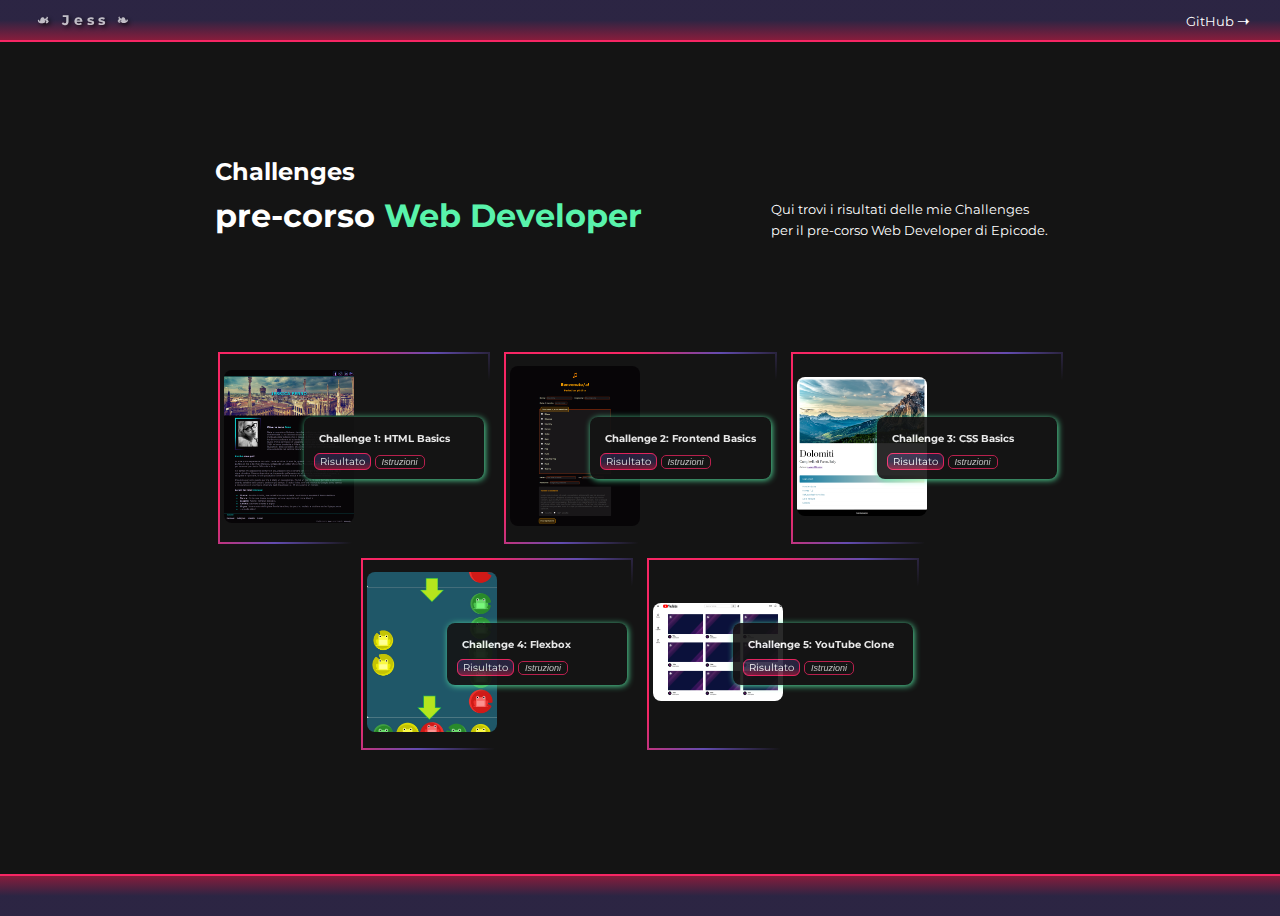
<file: index.html>
<!DOCTYPE html>
<html lang="en">
<head>
    <meta charset="UTF-8">
    <meta name="viewport" content="width=device-width, initial-scale=1.0">
    <title>Challenges pre-corso Web Developer</title>
    <link rel="stylesheet" href="./style.css">

</head>
<body>

<div id="topbar">
    <div id="logo">
        <p>☙ Jess ❧</p>
    </div>
    <div id="nav">
        <a href="https://github.com/JessFe/PreCorso-WebDev-Epicode" target="_blank">GitHub 🠒</a>
    </div>
</div>

<div id="header">
    <div id="head-left">
        <h2>Challenges</h2>
        <h1>pre-corso <span class="highlight">Web Developer</span></h1>
    </div>
    <div id="head-right">
        <p>Qui trovi i risultati delle mie Challenges</p>
        <p>per il pre-corso Web Developer di Epicode.</p>
    </div>
</div>


    <!-- Challenges  -->

<div id="challenges">

    <div id="c-01" class="chal"">
        <div class="img">
            <img class="preview" src="./01_HTML_Basics/01_Preview_Screenshot.png" alt="">
        </div>
        <div class="title">
            <p>Challenge 1: HTML Basics</p>
            <a href="./01_HTML_Basics/index.html" target="_blank">Risultato</a>
            <button class="myBtn">Istruzioni</button>
        </div>
    </div>

    <div id="c-02" class="chal"">
        <div class="img">
            <img class="preview" src="./02_Frontend_Basics/02_Preview_Screenshot.png" alt="">
        </div>
        <div class="title">
            <p>Challenge 2: Frontend Basics</p>
            <a href="./02_Frontend_Basics/index.html" target="_blank">Risultato</a>
            <button class="myBtn">Istruzioni</button>
        </div>
        
    </div>

    <div id="c-03" class="chal"">
        <div class="img">
            <img class="preview" src="./03_CSS_Basics/03_Preview_Screenshot.png" alt="">
        </div>
        <div class="title">
            <p>Challenge 3: CSS Basics</p>
            <a href="./03_CSS_Basics/index.html" target="_blank">Risultato</a>
            <button class="myBtn">Istruzioni</button>
        </div>
        
    </div>

    <div id="c-04" class="chal"">
        <div class="img">
            <img class="preview" src="./04_Flexbox/04_Froggy_Screenshot.jpg" alt="">
        </div>
        <div class="title">
            <p>Challenge 4: Flexbox</p>
            <a href="./04_Flexbox/FlexboxFroggy_Level24.md" target="_blank">Risultato</a>
            <button class="myBtn">Istruzioni</button>
        </div>
        
    </div>

    <div id="c-05" class="chal"">
        <div class="img">
            <img class="preview" src="./05_YouTube_Clone/05_Preview_Screenshot.png" alt="">
        </div>
        <div class="title">
            <p>Challenge 5: YouTube Clone</p>
            <a href="./05_YouTube_Clone/index.html" target="_blank">Risultato</a>
            <button class="myBtn">Istruzioni</button>
        </div>
        
    </div>

</div>


    <!-- Modal -->
    <div id="c-01-istruzioni" class="modal">
    
        <!-- Modal content -->
        <div class="modal-content">
          <div class="modal-header">
            <span class="close">×</span>
            <h3>Challenge 1: HTML Basics</h3>
          </div>
          <div class="modal-body">
            <p>Crea la tua prima pagina HTML</p>
            <ul>
              <li>Utilizza tutti i tag che hai imparato per creare la tua “pagina di presentazione”</li>
              <li>La pagina deve contenere una tua immagine, una lista di hobbies e interessi</li>
              <li>In fondo alla pagina inserisci anche i tuoi contatti (email, numero di telefono, socials ecc.)</li>
              <li>[EXTRA] Crea una tabella con le tue esperienze scolastiche/accademiche e lavorative!</li>
              <li>[EXTRA] Pubblica il tuo progetto su GitHub e condividilo su Discord!</li>
  
            </ul>
          </div>
          <div class="modal-footer">
            <a href="./01_HTML_Basics/index.html" target="_blank">Risultato</a>
          </div>
        </div>
      
      </div>
         
      <!-- Modal -->
      <div id="c-02-istruzioni" class="modal">
      
        <!-- Modal content -->
        <div class="modal-content">
          <div class="modal-header">
            <span class="close">×</span>
            <h3>Challenge 2: Frontend Basics</h3>
          </div>
          <div class="modal-body">
            <p>Crea una pagina di registrazione per un app di music streaming!</p>
            <p>Crea una web page con un form al suo interno per raccogliere dati da parte dell'utente.
                Il form deve contenere degli input fields per ottenere le seguenti informazioni:</p>
            <ul>
                <li>nome (con un type="text")</li>
                <li>cognome (con un type="text")</li>
                <li>indirizzo email (con un type="email")</li>
                <li>password (con un type="password")</li>
                <li>data di nascita (con un type="date")</li>
                <li>numero di telefono (con un type="number")</li>
                <li>qualche checkbox per selezionare i propri gusti musicali (ciascuna con un type="checkbox")</li>
                <li>accettazione dei termini e condizioni (con un type="radio")</li>
                <li>bottone type="submit" con la scritta “Invia registrazione” che una volta cliccato faccia apparire un popup con la scritta “Registrazione inviata!”</li>
            </ul>
          </div>
          <div class="modal-footer">
            <a href="./02_Frontend_Basics/index.html" target="_blank">Risultato</a>
          </div>
        </div>
      
      </div>
  
          <!-- Modal -->
          <div id="c-03-istruzioni" class="modal">
      
              <!-- Modal content -->
              <div class="modal-content">
                <div class="modal-header">
                  <span class="close">×</span>
                  <h3>Challenge 3: CSS Basics</h3>
                </div>
                <div class="modal-body">
                  <p>Applica dello stile sulla sezione principale di un sito web!
                    Avrai bisogno di:</p>
                  <ul>
                    <li>L'URL di una bella immagine di un paesaggio</li>
                    <li>Il font Prata da fonts.google.com</li>
                    <li>Il font Montserrat in pesi 400 e 600 italic da fonts.google.com</li>
                  </ul>
                  <p>A questo punto:</p>
                  <ul>
                    <li>Crea un documento vuoto, chiamalo index.html e fai in modo di partire da un boilerplate</li>
                    <li>Resetta i margini sul tag body</li>
                    <li>Importa i font nel tag head</li>
                    <li>Crea un div contenitore per la sezione principale e dagli una classe di “main-section” per applicare un padding su tutti i lati di 20px</li>
                    <li>Crea un ulteriore div all'interno e dagli una classe “image-container”</li>
                    <li>Applica dello stile su “image-container” in modo da renderlo alto 500px e applica la tua immagine di sfondo come suo background</li>
                    <li>Aggiungi un h1 al di sotto dell'immagine con il nome del luogo</li>
                    <li>Applica a questo h1 il font Prata, con un font-size di 64px e un peso di 400</li>
                    <li>Aggiungi un h3 al di sotto dell'h1 con la zona o la regione del paesaggio, applica lo stesso font, 24px di dimensione, peso 400 e margine superiore pari a 0</li>
                    <li>Fornisci ad h1 e h3 un margin-bottom pari a 0</li>
                    <li>Applica Montserrat come font del body</li>
                    <li>Sotto aggiungi un paragrafo con il nome dell'autore dell'immagine (es. Autore: Nome Cognome)</li>
                    <li>Circonda il nome e il cognome con un link che porti alla sua pagina profilo</li>
                    <li>Applica al link un peso di 600 e uno stile corsivo</li>
                    <li>Aggiungi sotto un tag h6 con scritto: “Luoghi correlati”</li>
                    <li>Applica all'h6 un padding di 22px, un margine inferiore di 0px, un margine superiore di 56px, colore del testo bianco, bordi arrotondati di 6px e un gradiente orizzontale come sfondo. Scegli come step per il gradiente due colori presi dalla foto di sfondo.</li>
                    <li>Crea una lista non ordinata sotto l'h6 con 5 elementi, ognuno avente il nome di un luogo correlato</li>
                    <li>Applica alla lista non ordinata uno stile in modo da rimuovere i punti a sinistra e il padding di default</li>
                    <li>Inserisci ogni elemento della lista in un link. Usa come indirizzo qualcosa come “./nome-del-luogo.html”</li>
                    <li>Fai in modo che ogni elemento della lista abbia un padding top e bottom di 6px, 22px di padding-left, un bordo inferiore di 1px di questo colore: #dfdfdf</li>
                    <li>Rimuovi la sottolineatura dagli elementi contenuti nella lista e cambia il colore di quelli utilizzati con il primo dei due colori utilizzati per il gradiente</li>
                    <li>Ora duplica la pagina index.html tutte le volte che vuoi e fornisci a ogni copia lo stesso nome che hai utilizzato nei link (es. “./nome-del-luogo.html”)</li>
                    <li>Aggiorna le informazioni del testo, l'immagine, l'autore, il gradiente di sfondo per l'h6 e il colore dei link visitati in in ogni pagina in modo da rispecchiare il nuovo luogo</li>
                    <li>Aggiungi un footer al di fuori della sezione principale, coloralo in nero e accertati che il colore del testo sia bianco. Aggiungi 16px per il padding (se hai fatto tutto correttamente dovrebbe comparire attaccato ai bordi sinistro, inferiore e destro).</li>
                    <li>Aggiungi un link per l'homepage “./index.html” e centralo</li>
                    <li>Ora dovresti essere in grado di navigare attraverso tutte le pagine utilizzando i link e ritornare all'homepage</li>

                  </ul>
                </div>
                <div class="modal-footer">
                    <a href="./03_CSS_Basics/index.html" target="_blank">Risultato</a>
                </div>
              </div>
            
            </div>

                  <!-- Modal -->
            <div id="c-04-istruzioni" class="modal">
            
                <!-- Modal content -->
                <div class="modal-content">
                <div class="modal-header">
                    <span class="close">×</span>
                    <h3>Challenge 4: Flexbox</h3>
                </div>
                <div class="modal-body">
                    <p>Gioca a Flexbox Froggy per imparare facilmente tutte le potenzialità di Flexbox!</p>
                    <p>Ti consigliamo anche di provare la modalità Intermedia.</p>
                </div>
                <div class="modal-footer">
                    <a href="./04_Flexbox/FlexboxFroggy_Level24.md" target="_blank">Risultato</a>
                </div>
                </div>
            
            </div>

            <!-- Modal -->
            <div id="c-05-istruzioni" class="modal">
      
                <!-- Modal content -->
                <div class="modal-content">
                  <div class="modal-header">
                    <span class="close">×</span>
                    <h3>Challenge 5: YouTube Clone</h3>
                  </div>
                  <div class="modal-body">
                    <p>Completa le card dell'esercizio mostrato in video!</p>
                    <p>Ti viene richiesto di completare il clone YouTube riempiendo la sezione principale con le thumbnail dei video.</p>
                  </div>
                  <div class="modal-footer">
                    <a href="./05_YouTube_Clone/index.html" target="_blank">Risultato</a>
                  </div>
                </div>
              
              </div>


<div id="footer">
</div>

<script>

    var modal = document.getElementsByClassName('modal');
    var btn = document.getElementsByClassName("myBtn");
    var span = document.getElementsByClassName("close");
    
    // Open modal 
    btn[0].onclick = function() {
        modal[0].style.display = "block";
    }
    
    btn[1].onclick = function() {
        modal[1].style.display = "block";
    }
    
    btn[2].onclick = function() {
        modal[2].style.display = "block";
    }

    btn[3].onclick = function() {
        modal[3].style.display = "block";
    }

    btn[4].onclick = function() {
        modal[4].style.display = "block";
    }
    
    // close modal
    span[0].onclick = function() {
        modal[0].style.display = "none";
    }
    
    span[1].onclick = function() {
        modal[1].style.display = "none";
    }
    
    span[2].onclick = function() {
        modal[2].style.display = "none";
    }

    span[3].onclick = function() {
        modal[3].style.display = "none";
    }

    span[4].onclick = function() {
        modal[4].style.display = "none";
    }
    
    // close, outside modal
    window.onclick = function(event) {
        if (event.target == modal[0]) {
             modal[0].style.display = "none";
         }
        if (event.target == modal[1]) {
             modal[1].style.display = "none";
         }  
        if (event.target == modal[2]) {
             modal[2].style.display = "none";
         }  
        if (event.target == modal[3]) {
             modal[3].style.display = "none";
         } 
        if (event.target == modal[4]) {
             modal[4].style.display = "none";
         } 
    }
    
    </script>
    
</body>
</html>
</file>
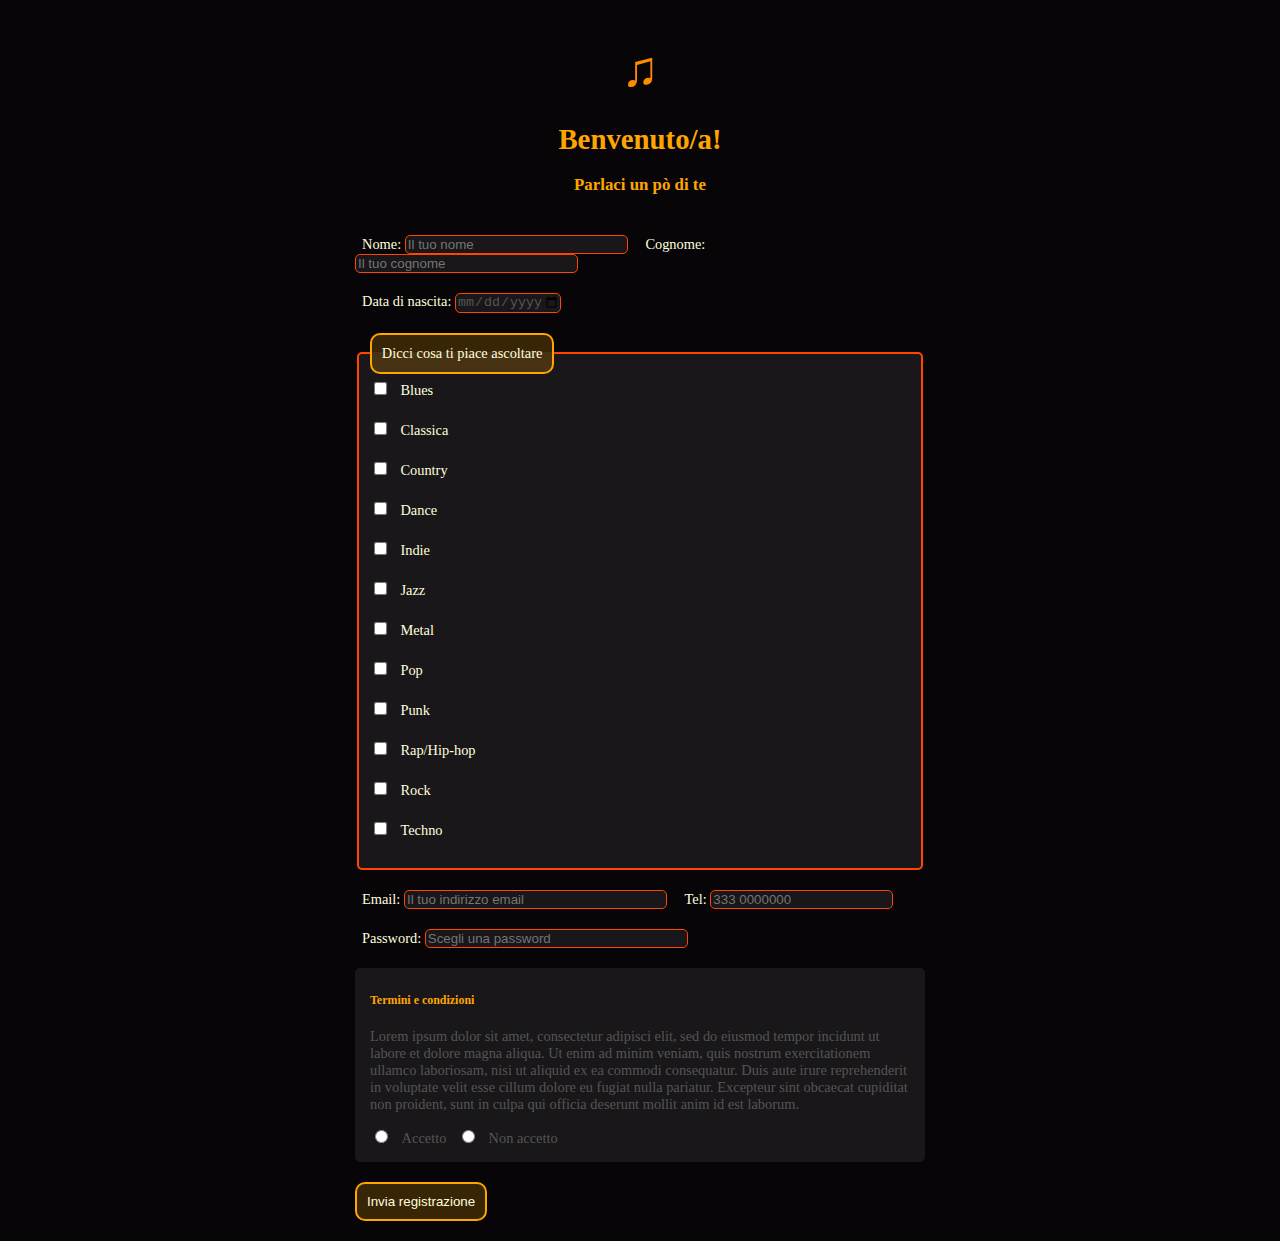
<file: 02_Frontend_Basics/index.html>
<!DOCTYPE html>
<html lang="en">
<head>
    <meta charset="UTF-8">
    <meta name="viewport" content="width=device-width, initial-scale=1.0">
    <link rel="stylesheet" href="style.css">
    <title>Challenge 2: Frontend Basics</title>
</head>
<body>
    <div id="top">
        <p class="logo">♫</p>
        <h1>Benvenuto/a!</h1>
        <h3>Parlaci un pò di te</h3>
    </div>
    <form onsubmit="alert('Registrazione inviata!')">
        <div>
            <label>Nome:
            <input type="text" name="nome" placeholder="Il tuo nome" required minlength="2" maxlength="25" size="25" />
            </label>
            <label>Cognome:
            <input type="text" name="cognome" placeholder="Il tuo cognome" required minlength="2" maxlength="25" size="25" />
            </label>
        </div>
        <div>
            <label>
                Data di nascita:
            <input type="date" name="nascita" required min="1900-01-01" max="2023-01-01"/>
            </label>
        </div>
        <div>
            <fieldset>
                <legend>Dicci cosa ti piace ascoltare</legend>
                <div>
                    <input type="checkbox" id="blues" name="genere" value="Blues">
                    <label for="blues">Blues</label>
                </div>
                <div>
                    <input type="checkbox" id="classica" name="genere" value="Classica">
                    <label for="classica">Classica</label>
                </div>
                <div>
                    <input type="checkbox" id="country" name="genere" value="Country">
                    <label for="country">Country</label>
                </div>
                <div>
                    <input type="checkbox" id="dance" name="genere" value="Dance">
                    <label for="dance">Dance</label>
                </div>
                <div>
                    <input type="checkbox" id="indie" name="genere" value="Indie">
                    <label for="indie">Indie</label>
                </div>
                <div>
                    <input type="checkbox" id="jazz" name="genere" value="Jazz">
                    <label for="jazz">Jazz</label>
                </div>
                <div>
                    <input type="checkbox" id="metal" name="genere" value="Metal">
                    <label for="metal">Metal</label>
                </div>
                <div>
                    <input type="checkbox" id="pop" name="genere" value="Pop">
                    <label for="pop">Pop</label>
                </div>
                <div>
                    <input type="checkbox" id="punk" name="genere" value="Punk">
                    <label for="punk">Punk</label>
                </div>
                <div>
                    <input type="checkbox" id="raphiphop" name="genere" value="Rap/Hip-hop">
                    <label for="raphiphop">Rap/Hip-hop</label>
                </div>
                <div>
                    <input type="checkbox" id="rock" name="genere" value="Rock">
                    <label for="rock">Rock</label>
                </div>
                <div>
                    <input type="checkbox" id="techno" name="genere" value="Techno">
                    <label for="techno">Techno</label>
                </div>
            </fieldset>

        </div>
        <div>
            <label>Email:
            <input type="email" name="email" placeholder="Il tuo indirizzo email" required minlength="5" size="30" />
            </label>
            <label>Tel:
            <input type="number" name="tel" placeholder="333 0000000" required minlength="8" size="30" />
            </label>
        </div>
        <div>
            <label>Password:
            <input type="password" placeholder="Scegli una password" required minlength="5" size="30" />
            </label>
        </div>

        <div id="terms">
            <h5>Termini e condizioni</h5>
            <p>Lorem ipsum dolor sit amet, consectetur adipisci elit, sed do eiusmod tempor incidunt ut labore et dolore magna aliqua. Ut enim ad minim veniam, quis nostrum exercitationem ullamco laboriosam, nisi ut aliquid ex ea commodi consequatur. Duis aute irure reprehenderit in voluptate velit esse cillum dolore eu fugiat nulla pariatur. Excepteur sint obcaecat cupiditat non proident, sunt in culpa qui officia deserunt mollit anim id est laborum.</p>
            <input type="radio" id="accetto" name="consenso" required value="Accetto" />
            <label for="accetto">Accetto</label>
            <input type="radio" id="nonaccetto" name="consenso" value="Non accetto" />
            <label for="nonaccetto">Non accetto</label>

        </div>
        <button type="submit">Invia registrazione</button>

    </form>
    
</body>
</html>
</file>
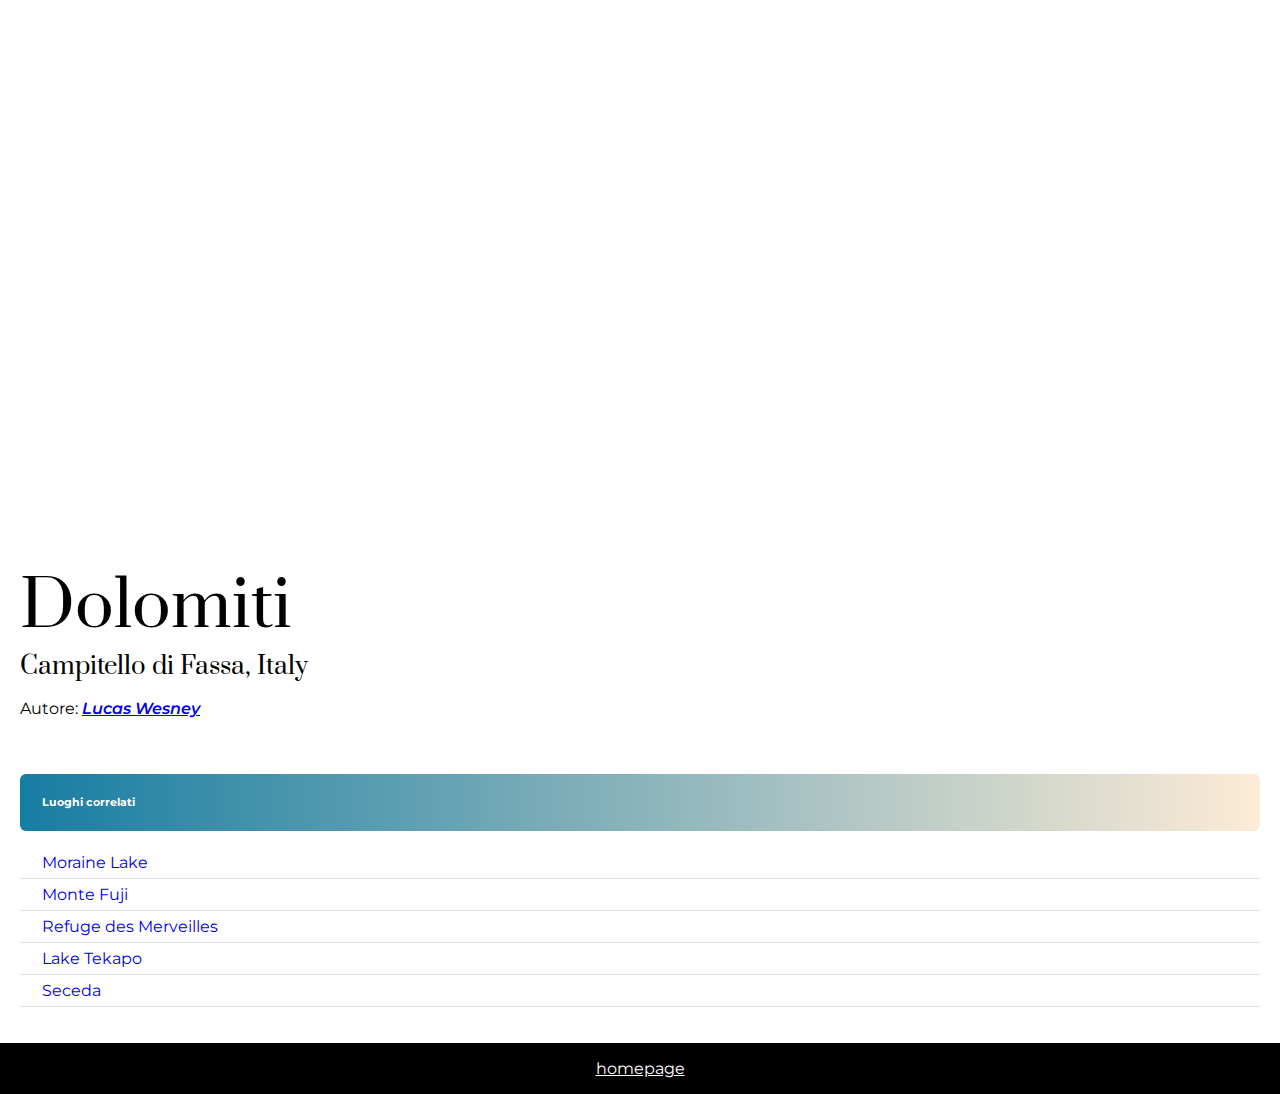
<file: 03_CSS_Basics/index.html>
<!DOCTYPE html>
<html lang="en">
<head>
    <meta charset="UTF-8">
    <meta name="viewport" content="width=device-width, initial-scale=1.0">
    <title>Challenge 3: CSS Basics</title>
    <style>
        @import url('https://fonts.googleapis.com/css2?family=Prata&display=swap');
        @import url('https://fonts.googleapis.com/css2?family=Montserrat:ital,wght@0,400;1,600&family=Prata&display=swap');

        body {
            margin: 0;
            font-family: 'Montserrat', sans-serif;
        }

        .main-section {
            padding: 20px;
        }

        .image-container {
            height: 500px;
            background-image: url('https://images.unsplash.com/photo-1610552050890-fe99536c2615?ixlib=rb-4.0.3&ixid=M3wxMjA3fDB8MHxwaG90by1wYWdlfHx8fGVufDB8fHx8fA%3D%3D&auto=format&fit=crop&w=2707&q=80');
            background-position: center center;
            background-size: 100% 130%;
        }

        h1 {
            font-family: 'Prata', serif;
            font-size: 64px;
            font-weight: 400;

        }

        h3 {
            font-family: 'Prata', serif;
            font-size: 24px;
            font-weight: 400;
            margin-top: 0;
        }

        h1, h3 {
            margin-bottom: 0;
        }

        .author-link {
            font-weight: 600;
            font-style: italic;
        }

        h6 {
            padding: 22px;
            margin-bottom: 0;
            margin-top: 56px;
            color: white;
            border-radius: 6px;
            background: linear-gradient(90deg, #177da2, #fdebd5);
        }

        ul {
            list-style-type: none;
            padding: 0;
        }

        li {
            padding: 6px 0 6px 22px;
            border-bottom: 1px solid #dfdfdf;
        }

        .list-link {
            text-decoration: none;

        }

        a.list-link:visited {
            color: #177da2;
        }

        #footer, #footer a {
            background-color: black;
            color: white;
            padding: 16px;
            text-align: center;
        }
    </style>
</head>
<body>
    <div class="main-section">
        <div class="image-container">
        </div>
        <h1>Dolomiti</h1>
        <h3>Campitello di Fassa, Italy</h3>
        <p>Autore: <a class="author-link" href="https://unsplash.com/it/@wesnext" target="_blank">Lucas Wesney</a></p>
        <h6>Luoghi correlati</h6>
        <ul>
            <li><a class="list-link" href="./moraine-lake.html">Moraine Lake</a></li>
            <li><a class="list-link" href="./monte-fuji.html">Monte Fuji</a></li>
            <li><a class="list-link" href="./refuge-des-merveilles.html">Refuge des Merveilles</a></li>
            <li><a class="list-link" href="./lake-tekapo.html">Lake Tekapo</a></li>
            <li><a class="list-link" href="./seceda.html">Seceda</a></li>
        </ul>
    </div>
    <div id="footer">
        <a href="./index.html">homepage</a>
    </div>

</body>
</html>
</file>
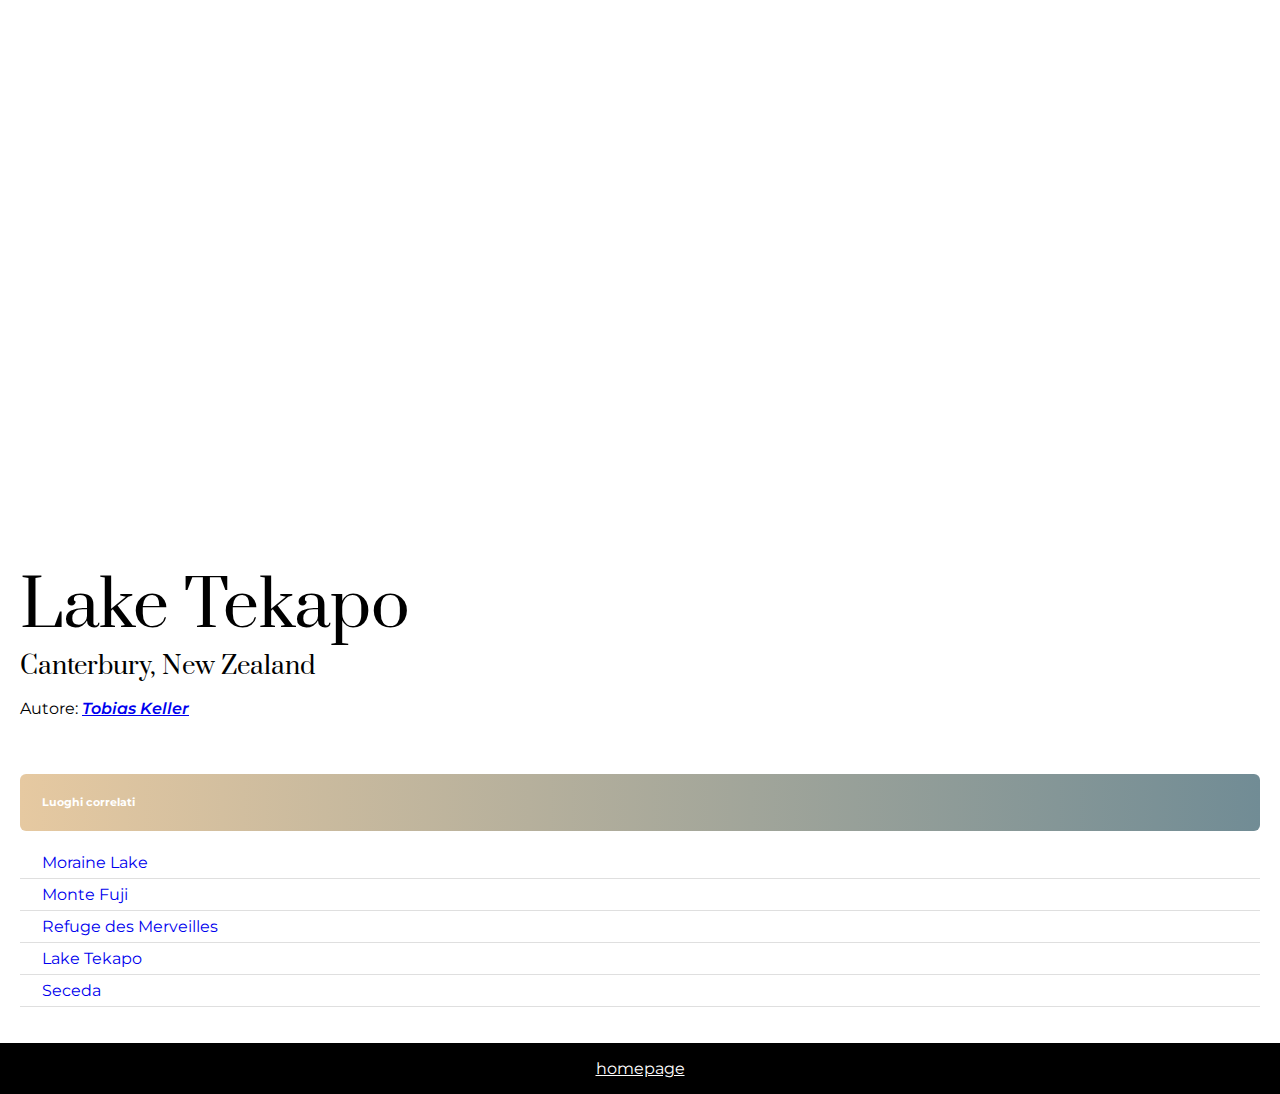
<file: 03_CSS_Basics/lake-tekapo.html>
<!DOCTYPE html>
<html lang="en">
    <head>
        <meta charset="UTF-8">
        <meta name="viewport" content="width=device-width, initial-scale=1.0">
        <title>Challenge 3: CSS Basics</title>
        <style>
            @import url('https://fonts.googleapis.com/css2?family=Prata&display=swap');
            @import url('https://fonts.googleapis.com/css2?family=Montserrat:ital,wght@0,400;1,600&family=Prata&display=swap');
    
            body {
                margin: 0;
                font-family: 'Montserrat', sans-serif;
            }
    
            .main-section {
                padding: 20px;
            }
    
            .image-container {
                height: 500px;
                background-image: url('https://images.unsplash.com/photo-1465056836041-7f43ac27dcb5?ixlib=rb-4.0.3&ixid=M3wxMjA3fDB8MHxwaG90by1wYWdlfHx8fGVufDB8fHx8fA%3D%3D&auto=format&fit=crop&w=2671&q=80');
                background-position: center center;
                background-size: 100% 130%;
            }
    
            h1 {
                font-family: 'Prata', serif;
                font-size: 64px;
                font-weight: 400;
    
            }
    
            h3 {
                font-family: 'Prata', serif;
                font-size: 24px;
                font-weight: 400;
                margin-top: 0;
            }
    
            h1, h3 {
                margin-bottom: 0;
            }
    
            .author-link {
                font-weight: 600;
                font-style: italic;
            }
    
            h6 {
                padding: 22px;
                margin-bottom: 0;
                margin-top: 56px;
                color: white;
                border-radius: 6px;
                background: linear-gradient(90deg, #e6c9a1, #718c95);
            }
    
            ul {
                list-style-type: none;
                padding: 0;
            }
    
            li {
                padding: 6px 0 6px 22px;
                border-bottom: 1px solid #dfdfdf;
            }
    
            .list-link {
                text-decoration: none;
    
            }
    
            a.list-link:visited {
                color: #e6c9a1;
            }
    
            #footer, #footer a {
                background-color: black;
                color: white;
                padding: 16px;
                text-align: center;
            }
        </style>
    </head>
<body>
    <div class="main-section">
        <div class="image-container">
        </div>
        <h1>Lake Tekapo</h1>
        <h3>Canterbury, New Zealand</h3>
        <p>Autore: <a class="author-link" href="https://unsplash.com/it/@tokeller" target="_blank">Tobias Keller</a></p>
        <h6>Luoghi correlati</h6>
        <ul>
            <li><a class="list-link" href="./moraine-lake.html">Moraine Lake</a></li>
            <li><a class="list-link" href="./monte-fuji.html">Monte Fuji</a></li>
            <li><a class="list-link" href="./refuge-des-merveilles.html">Refuge des Merveilles</a></li>
            <li><a class="list-link" href="./lake-tekapo.html">Lake Tekapo</a></li>
            <li><a class="list-link" href="./seceda.html">Seceda</a></li>
        </ul>
    </div>
    <div id="footer">
        <a href="./index.html">homepage</a>

    </div>

</body>
</html>
</file>
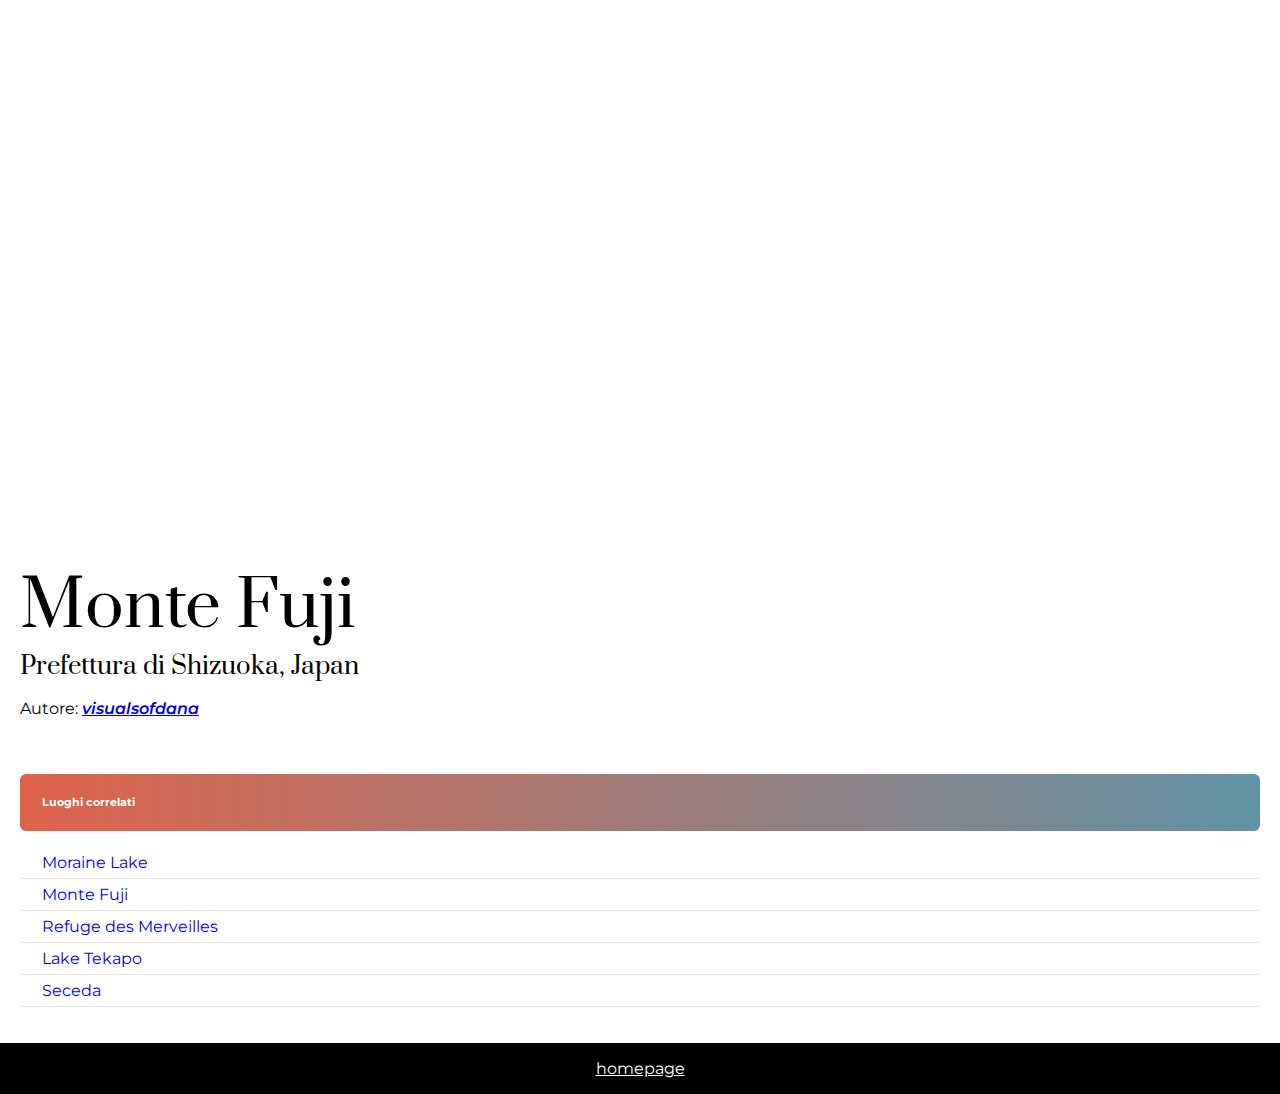
<file: 03_CSS_Basics/monte-fuji.html>
<!DOCTYPE html>
<html lang="en">
    <head>
        <meta charset="UTF-8">
        <meta name="viewport" content="width=device-width, initial-scale=1.0">
        <title>Challenge 3: CSS Basics</title>
        <style>
            @import url('https://fonts.googleapis.com/css2?family=Prata&display=swap');
            @import url('https://fonts.googleapis.com/css2?family=Montserrat:ital,wght@0,400;1,600&family=Prata&display=swap');
    
            body {
                margin: 0;
                font-family: 'Montserrat', sans-serif;
            }
    
            .main-section {
                padding: 20px;
            }
    
            .image-container {
                height: 500px;
                background-image: url('https://images.unsplash.com/photo-1610894377860-d73415b792b2?ixlib=rb-4.0.3&ixid=M3wxMjA3fDB8MHxwaG90by1wYWdlfHx8fGVufDB8fHx8fA%3D%3D&auto=format&fit=crop&w=2564&q=80');
                background-position: center center;
                background-size: 100% 130%;
            }
    
            h1 {
                font-family: 'Prata', serif;
                font-size: 64px;
                font-weight: 400;
    
            }
    
            h3 {
                font-family: 'Prata', serif;
                font-size: 24px;
                font-weight: 400;
                margin-top: 0;
            }
    
            h1, h3 {
                margin-bottom: 0;
            }
    
            .author-link {
                font-weight: 600;
                font-style: italic;
            }
    
            h6 {
                padding: 22px;
                margin-bottom: 0;
                margin-top: 56px;
                color: white;
                border-radius: 6px;
                background: linear-gradient(90deg, #de624b, #6293a5);
            }
    
            ul {
                list-style-type: none;
                padding: 0;
            }
    
            li {
                padding: 6px 0 6px 22px;
                border-bottom: 1px solid #dfdfdf;
            }
    
            .list-link {
                text-decoration: none;
    
            }
    
            a.list-link:visited {
                color: #de624b;
            }
    
            #footer, #footer a {
                background-color: black;
                color: white;
                padding: 16px;
                text-align: center;
            }
        </style>
    </head>
<body>
    <div class="main-section">
        <div class="image-container">
        </div>
        <h1>Monte Fuji</h1>
        <h3>Prefettura di Shizuoka, Japan</h3>
        <p>Autore: <a class="author-link" href="https://unsplash.com/it/@visualsofdana" target="_blank">visualsofdana</a></p>
        <h6>Luoghi correlati</h6>
        <ul>
            <li><a class="list-link" href="./moraine-lake.html">Moraine Lake</a></li>
            <li><a class="list-link" href="./monte-fuji.html">Monte Fuji</a></li>
            <li><a class="list-link" href="./refuge-des-merveilles.html">Refuge des Merveilles</a></li>
            <li><a class="list-link" href="./lake-tekapo.html">Lake Tekapo</a></li>
            <li><a class="list-link" href="./seceda.html">Seceda</a></li>
        </ul>
    </div>
    <div id="footer">
        <a href="./index.html">homepage</a>

    </div>

</body>
</html>
</file>
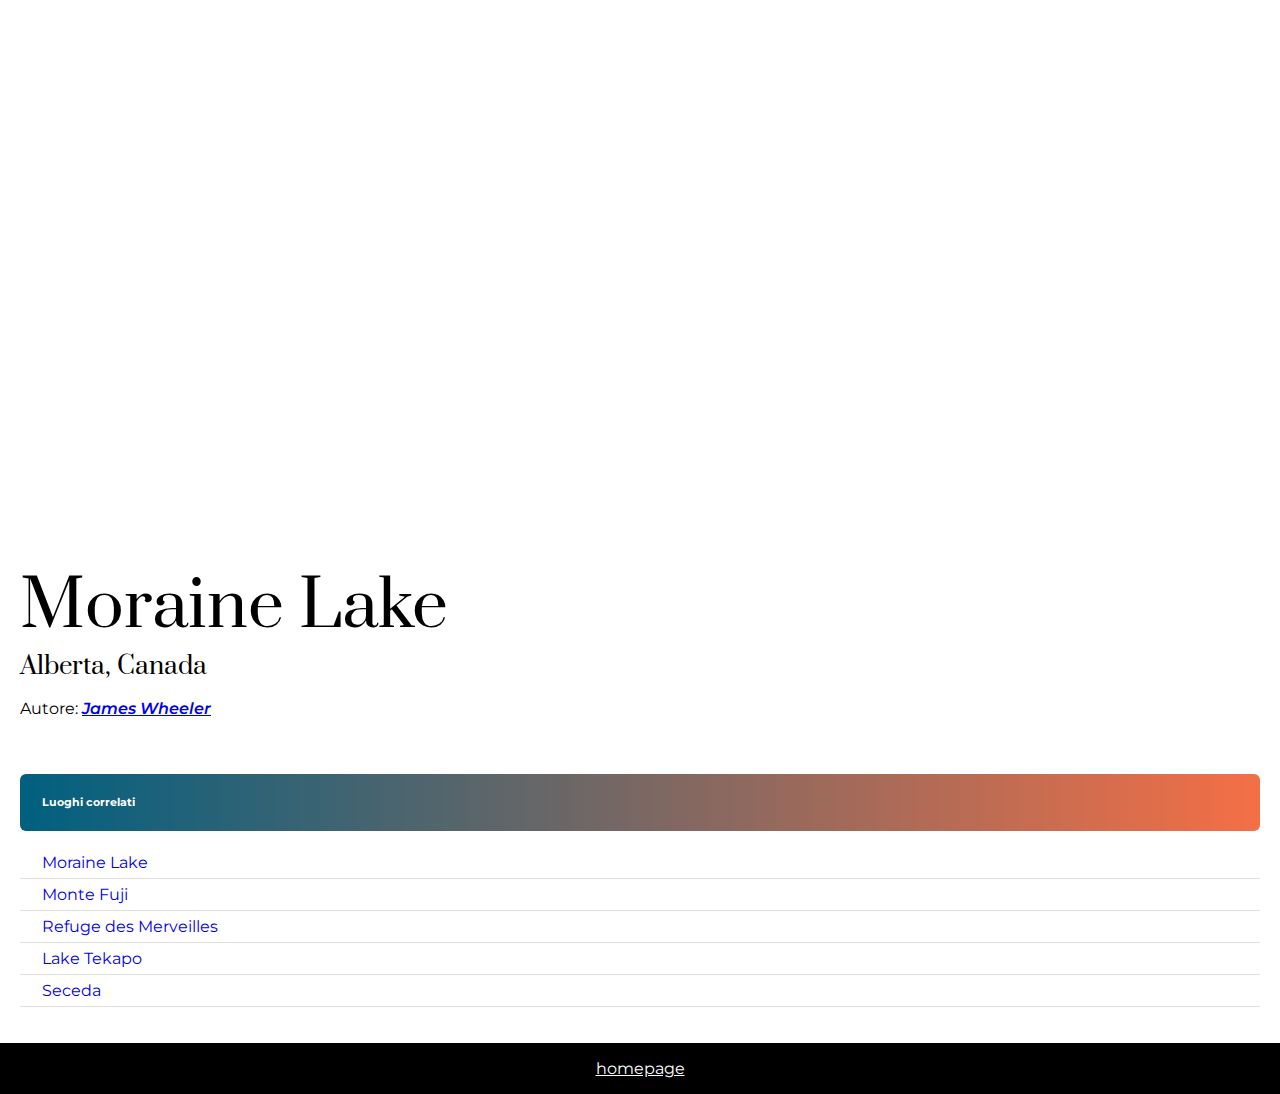
<file: 03_CSS_Basics/moraine-lake.html>
<!DOCTYPE html>
<html lang="en">
    <head>
        <meta charset="UTF-8">
        <meta name="viewport" content="width=device-width, initial-scale=1.0">
        <title>Challenge 3: CSS Basics</title>
        <style>
            @import url('https://fonts.googleapis.com/css2?family=Prata&display=swap');
            @import url('https://fonts.googleapis.com/css2?family=Montserrat:ital,wght@0,400;1,600&family=Prata&display=swap');
    
            body {
                margin: 0;
                font-family: 'Montserrat', sans-serif;
            }
    
            .main-section {
                padding: 20px;
            }
    
            .image-container {
                height: 500px;
                background-image: url('https://images.unsplash.com/photo-1539667547529-84c607280d20?ixlib=rb-4.0.3&ixid=M3wxMjA3fDB8MHxwaG90by1wYWdlfHx8fGVufDB8fHx8fA%3D%3D&auto=format&fit=crop&w=2661&q=80');
                background-position: center center;
                background-size: 100% 130%;
            }
    
            h1 {
                font-family: 'Prata', serif;
                font-size: 64px;
                font-weight: 400;
    
            }
    
            h3 {
                font-family: 'Prata', serif;
                font-size: 24px;
                font-weight: 400;
                margin-top: 0;
            }
    
            h1, h3 {
                margin-bottom: 0;
            }
    
            .author-link {
                font-weight: 600;
                font-style: italic;
            }
    
            h6 {
                padding: 22px;
                margin-bottom: 0;
                margin-top: 56px;
                color: white;
                border-radius: 6px;
                background: linear-gradient(90deg, #006080, #f46f46);
            }
    
            ul {
                list-style-type: none;
                padding: 0;
            }
    
            li {
                padding: 6px 0 6px 22px;
                border-bottom: 1px solid #dfdfdf;
            }
    
            .list-link {
                text-decoration: none;
    
            }
    
            a.list-link:visited {
                color: #006080;
            }
    
            #footer, #footer a {
                background-color: black;
                color: white;
                padding: 16px;
                text-align: center;
            }
        </style>
    </head>
<body>
    <div class="main-section">
        <div class="image-container">
        </div>
        <h1>Moraine Lake</h1>
        <h3>Alberta, Canada</h3>
        <p>Autore: <a class="author-link" href="https://unsplash.com/it/@souvenirpixels" target="_blank">James Wheeler</a></p>
        <h6>Luoghi correlati</h6>
        <ul>
            <li><a class="list-link" href="./moraine-lake.html">Moraine Lake</a></li>
            <li><a class="list-link" href="./monte-fuji.html">Monte Fuji</a></li>
            <li><a class="list-link" href="./refuge-des-merveilles.html">Refuge des Merveilles</a></li>
            <li><a class="list-link" href="./lake-tekapo.html">Lake Tekapo</a></li>
            <li><a class="list-link" href="./seceda.html">Seceda</a></li>
        </ul>
    </div>
    <div id="footer">
        <a href="./index.html">homepage</a>

    </div>

</body>
</html>
</file>
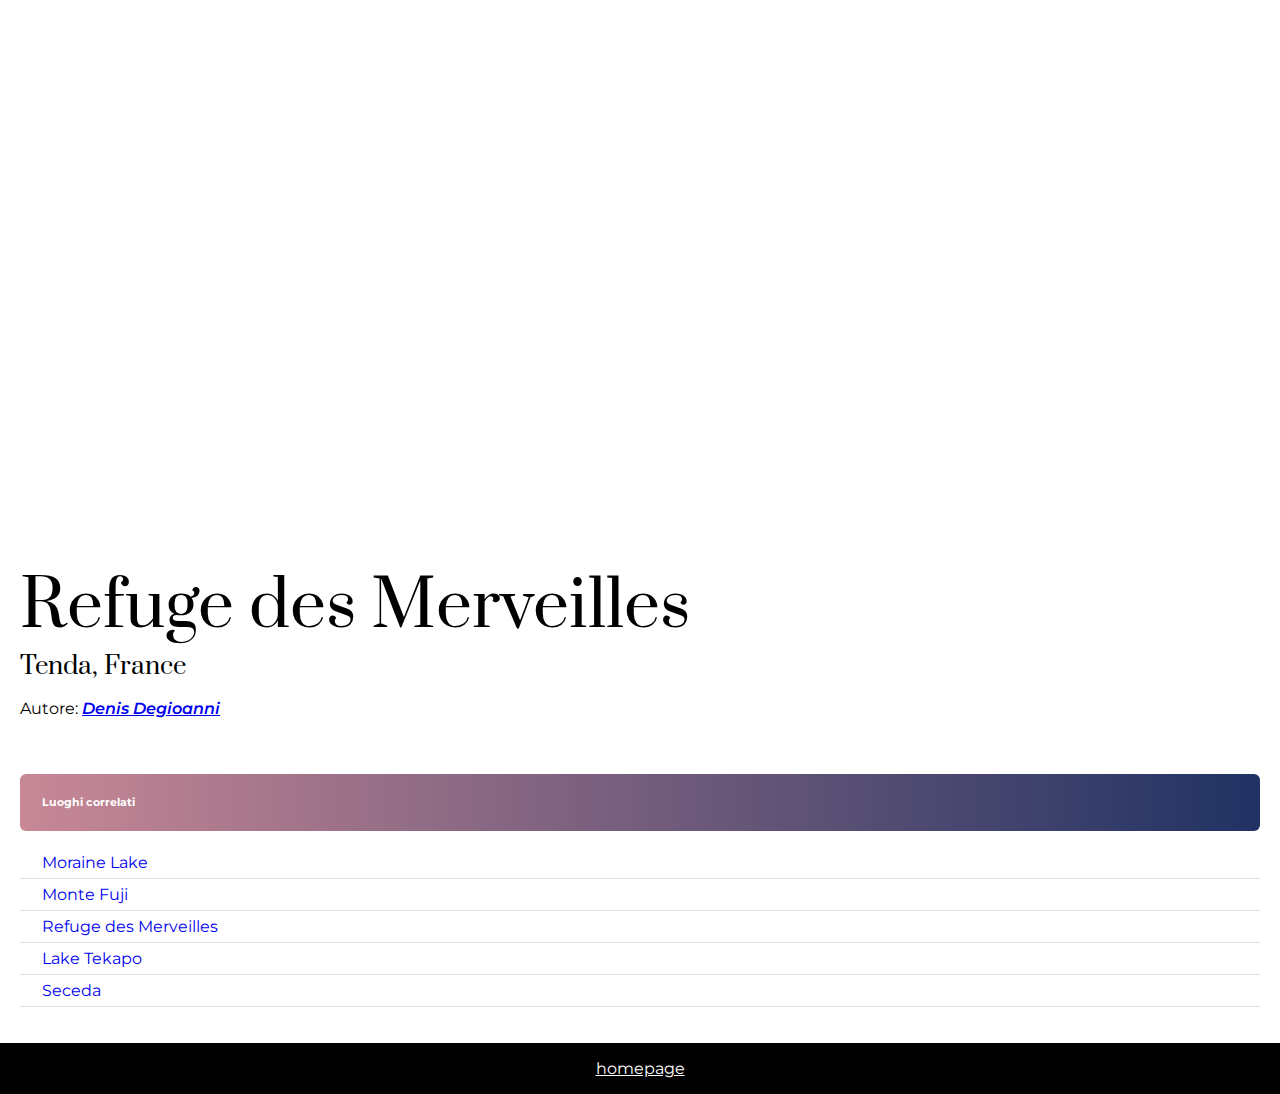
<file: 03_CSS_Basics/refuge-des-merveilles.html>
<!DOCTYPE html>
<html lang="en">
    <head>
        <meta charset="UTF-8">
        <meta name="viewport" content="width=device-width, initial-scale=1.0">
        <title>Challenge 3: CSS Basics</title>
        <style>
            @import url('https://fonts.googleapis.com/css2?family=Prata&display=swap');
            @import url('https://fonts.googleapis.com/css2?family=Montserrat:ital,wght@0,400;1,600&family=Prata&display=swap');
    
            body {
                margin: 0;
                font-family: 'Montserrat', sans-serif;
            }
    
            .main-section {
                padding: 20px;
            }
    
            .image-container {
                height: 500px;
                background-image: url('https://images.unsplash.com/photo-1515705576963-95cad62945b6?ixlib=rb-4.0.3&ixid=M3wxMjA3fDB8MHxwaG90by1wYWdlfHx8fGVufDB8fHx8fA%3D%3D&auto=format&fit=crop&w=2670&q=80');
                background-position: center center;
                background-size: 100% 130%;
            }
    
            h1 {
                font-family: 'Prata', serif;
                font-size: 64px;
                font-weight: 400;
    
            }
    
            h3 {
                font-family: 'Prata', serif;
                font-size: 24px;
                font-weight: 400;
                margin-top: 0;
            }
    
            h1, h3 {
                margin-bottom: 0;
            }
    
            .author-link {
                font-weight: 600;
                font-style: italic;
            }
    
            h6 {
                padding: 22px;
                margin-bottom: 0;
                margin-top: 56px;
                color: white;
                border-radius: 6px;
                background: linear-gradient(90deg, #c88896, #203263);
            }
    
            ul {
                list-style-type: none;
                padding: 0;
            }
    
            li {
                padding: 6px 0 6px 22px;
                border-bottom: 1px solid #dfdfdf;
            }
    
            .list-link {
                text-decoration: none;
    
            }
    
            a.list-link:visited {
                color: #c88896;
            }
    
            #footer, #footer a {
                background-color: black;
                color: white;
                padding: 16px;
                text-align: center;
            }
        </style>
    </head>
<body>
    <div class="main-section">
        <div class="image-container">
        </div>
        <h1>Refuge des Merveilles</h1>
        <h3>Tenda, France</h3>
        <p>Autore: <a class="author-link" href="https://unsplash.com/it/@denisdegioanni" target="_blank">Denis Degioanni</a></p>
        <h6>Luoghi correlati</h6>
        <ul>
            <li><a class="list-link" href="./moraine-lake.html">Moraine Lake</a></li>
            <li><a class="list-link" href="./monte-fuji.html">Monte Fuji</a></li>
            <li><a class="list-link" href="./refuge-des-merveilles.html">Refuge des Merveilles</a></li>
            <li><a class="list-link" href="./lake-tekapo.html">Lake Tekapo</a></li>
            <li><a class="list-link" href="./seceda.html">Seceda</a></li>
        </ul>
    </div>
    <div id="footer">
        <a href="./index.html">homepage</a>

    </div>

</body>
</html>
</file>
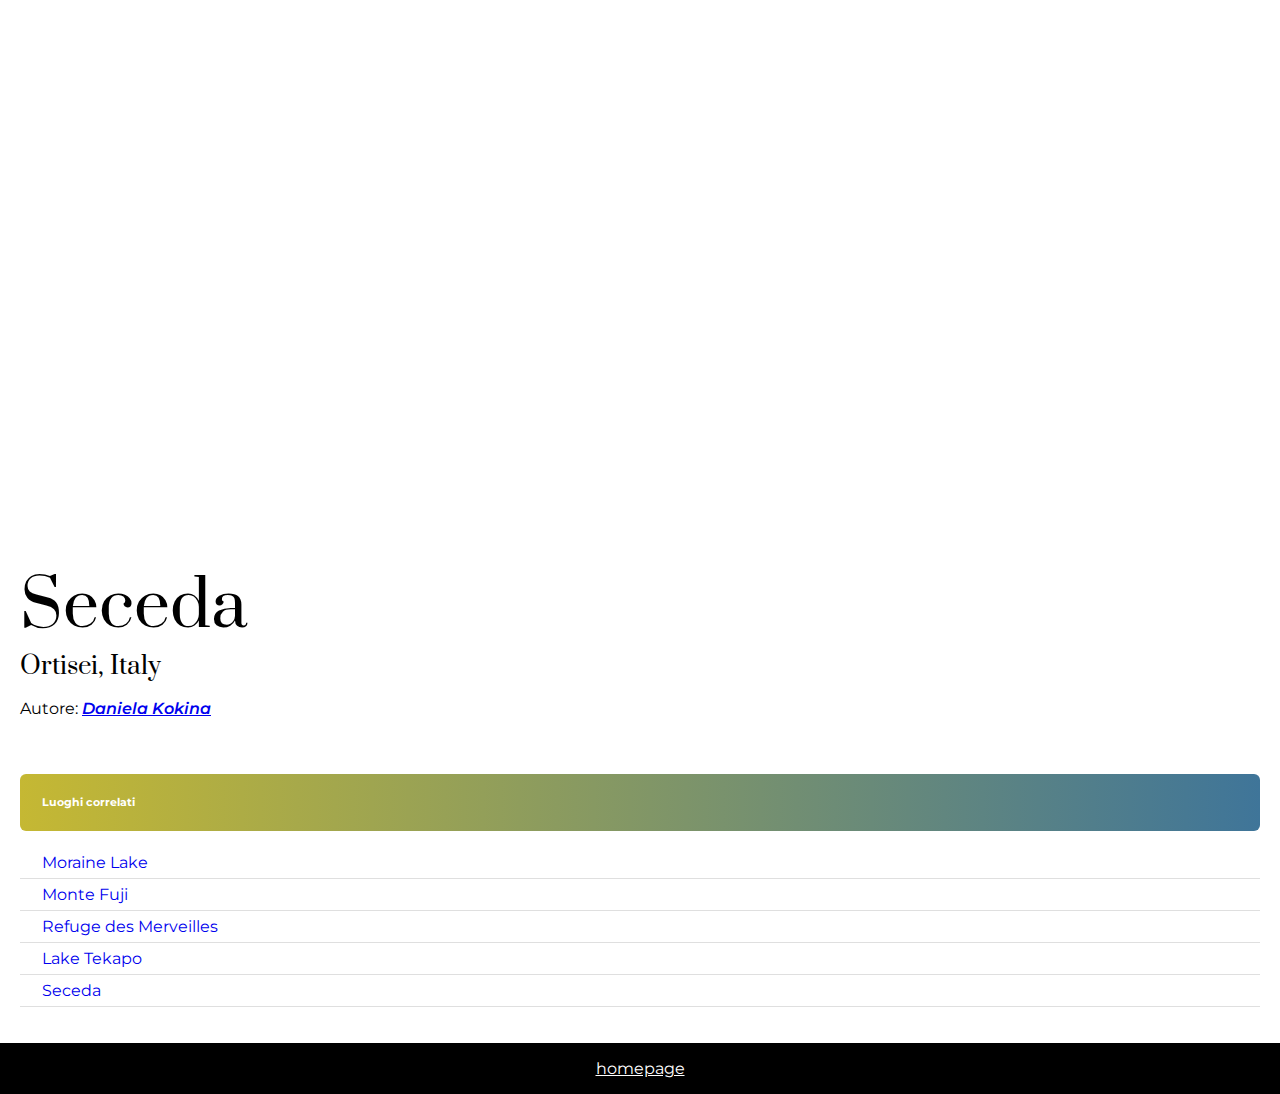
<file: 03_CSS_Basics/seceda.html>
<!DOCTYPE html>
<html lang="en">
    <head>
        <meta charset="UTF-8">
        <meta name="viewport" content="width=device-width, initial-scale=1.0">
        <title>Challenge 3: CSS Basics</title>
        <style>
            @import url('https://fonts.googleapis.com/css2?family=Prata&display=swap');
            @import url('https://fonts.googleapis.com/css2?family=Montserrat:ital,wght@0,400;1,600&family=Prata&display=swap');
    
            body {
                margin: 0;
                font-family: 'Montserrat', sans-serif;
            }
    
            .main-section {
                padding: 20px;
            }
    
            .image-container {
                height: 500px;
                background-image: url('https://images.unsplash.com/photo-1615729947596-a598e5de0ab3?ixlib=rb-4.0.3&ixid=M3wxMjA3fDB8MHxwaG90by1wYWdlfHx8fGVufDB8fHx8fA%3D%3D&auto=format&fit=crop&w=2574&q=80');
                background-position: center center;
                background-size: 100% 130%;
            }
    
            h1 {
                font-family: 'Prata', serif;
                font-size: 64px;
                font-weight: 400;
    
            }
    
            h3 {
                font-family: 'Prata', serif;
                font-size: 24px;
                font-weight: 400;
                margin-top: 0;
            }
    
            h1, h3 {
                margin-bottom: 0;
            }
    
            .author-link {
                font-weight: 600;
                font-style: italic;
            }
    
            h6 {
                padding: 22px;
                margin-bottom: 0;
                margin-top: 56px;
                color: white;
                border-radius: 6px;
                background: linear-gradient(90deg, #c5b833, #3f7599);
            }
    
            ul {
                list-style-type: none;
                padding: 0;
            }
    
            li {
                padding: 6px 0 6px 22px;
                border-bottom: 1px solid #dfdfdf;
            }
    
            .list-link {
                text-decoration: none;
    
            }
    
            a.list-link:visited {
                color: #c5b833;
            }
    
            #footer, #footer a {
                background-color: black;
                color: white;
                padding: 16px;
                text-align: center;
            }
        </style>
    </head>
<body>
    <div class="main-section">
        <div class="image-container">
        </div>
        <h1>Seceda</h1>
        <h3>Ortisei, Italy</h3>
        <p>Autore: <a class="author-link" href="https://unsplash.com/it/@danielakokina" target="_blank">Daniela Kokina</a></p>
        <h6>Luoghi correlati</h6>
        <ul>
            <li><a class="list-link" href="./moraine-lake.html">Moraine Lake</a></li>
            <li><a class="list-link" href="./monte-fuji.html">Monte Fuji</a></li>
            <li><a class="list-link" href="./refuge-des-merveilles.html">Refuge des Merveilles</a></li>
            <li><a class="list-link" href="./lake-tekapo.html">Lake Tekapo</a></li>
            <li><a class="list-link" href="./seceda.html">Seceda</a></li>
        </ul>
    </div>
    <div id="footer">
        <a href="./index.html">homepage</a>

    </div>

</body>
</html>
</file>
<file: style.css>
@import url('https://fonts.googleapis.com/css2?family=Montserrat:wght@400;700&display=swap');

:root {
    --main-bg-color: #141414;
    --text-highlights-color: #59f3ab;
    --bars-border-color: #f72664;
    --bars-border: 2px solid var(--bars-border-color);
    --bars-bg-color:  rgb(247, 38, 100, 0.5), rgb(99, 76, 176, 0.3) 50%;
}

body{
    font-family: 'Montserrat', sans-serif;
    margin: 0;
    background-color: var(--main-bg-color);
    color: white;
    height: 100vh;
}

#topbar {
    border-bottom: var(--bars-border);
    background: linear-gradient(to top, var(--bars-bg-color));
    display: flex;
    justify-content: space-between;
    align-items: center;
    padding: 0 30px;
    height: 4vh;
    min-height: 40px;
}

#footer {
    border-top: var(--bars-border);
    background: linear-gradient(to bottom, var(--bars-bg-color));
    display: flex;
    padding: 0 30px;
    height: 4vh;
    min-height: 40px;
}

h1, h2 {
    margin: 0.3em auto;
}

p {
    font-size: 0.8em;
    margin: 0.5em;
}

#logo {
    font-weight: bold;
    font-size: 18px;
    letter-spacing: 4px;
    text-shadow: 2px 2px 4px black;
    opacity: 0.7;
}

#nav a {
    color: white;
    text-decoration: none;
    font-size: 0.8em;
}

#header {
    display: flex;
    margin: 12vh auto;
    justify-content: space-between;
    align-items: flex-end;
    max-width: 850px;

}

#head-right {
    width: 300px;
}

.highlight {
    color: var(--text-highlights-color);
}

/* Challenges */

#challenges {
    display: flex;
    flex-wrap: wrap;
    justify-content: center;
    align-content: flex-start;
    height: 58vh;
    /* background-color: blue; */
    margin: auto;
    max-width: 850px;
    gap: 14px;
       
}

.chal {
    display: flex;
    flex-wrap: nowrap;
    align-items: center;
    /* background-color: brown; */
    height: 180px;
    min-width: 260px;
    max-width: 400px;
    border: 2px solid black;
    border-image: linear-gradient(130deg, var(--bars-border-color) 30%, #634cb0 50%, var(--main-bg-color) 68%) 1;
    padding: 4px;

}

.chal:hover {
    transform: scale(1.5);
    transition-duration: 0.2s;
    background-color: var(--main-bg-color);
}

img.preview {
    width: 130px;
    max-height: 160px;
    border-radius: 8px;
    object-fit: cover;
    object-position: 50% 50%;
    
}

.img {
    max-width: 80px;
}

.title {
    background-color: var(--main-bg-color);
    opacity: 0.9;
    border-radius: 8px;
    width: 100%;
    min-width: 150px;
    padding: 10px;
    filter: drop-shadow(1px 1px 3px var(--text-highlights-color));
}

.title p {
    font-size: 10px;
    font-weight: bold;

}

.title a {
    color: white;
    font-size: 10px;
    text-decoration: none;
    border: solid 1px var(--bars-border-color);
    border-radius: 6px;
    padding: 1px 5px;
    background: linear-gradient(to top, var(--bars-bg-color));

}

.myBtn {
    font-size: 9px;
    border: solid 1px var(--bars-border-color);
    border-radius: 5px;
    background-color: var(--main-bg-color);
    color: white;
    opacity: 0.8;
    font-style: italic;
}

.myBtn:hover,
.myBtn:focus,
.title a:hover,
.title a:focus {
  cursor: pointer;
  box-shadow: 1px 0px 5px var(--bars-border-color);
  transition-duration: 0.3s;
}



/* Modal */
.modal {
    display: none;
    position: fixed;
    z-index: 1;
    padding-top: 20px;
    left: 0;
    top: 0;
    width: 100%;
    height: 100%;
    overflow: auto;
    background-color: rgb(0,0,0);
    background-color: rgba(0,0,0,0.4);
  }
  
  .modal-content {
    background-color: var(--main-bg-color);
    margin: auto;
    padding: 10px;
    border: 1px solid var(--text-highlights-color);
    width: 50%;
    border-radius: 8px;
  }
  
  .modal-body {
    padding: 10px;
    border-top: 2px solid var(--text-highlights-color);
    border-bottom: 2px solid var(--text-highlights-color);
    font-size: 16px;
    margin: 8px;
  }

  ul {
    padding-left: 30px;
    line-height: 150%;
  }

  .modal-footer a {
    color: white;
    font-size: 14px;
    text-decoration: none;
    border: solid 1px var(--bars-border-color);
    border-radius: 6px;
    padding: 1px 5px;
    margin: 8px 10px;
    background: linear-gradient(to top, var(--bars-bg-color));
  }

  .modal-footer a:hover,
  .modal-footer a:focus {
    cursor: pointer;
    box-shadow: 1px 0px 8px var(--bars-border-color);
    transition-duration: 0.3s;
}
  
  .close {
    color: #aaaaaa;
    float: right;
    font-size: 28px;
    font-weight: bold;
    padding-right: 10px;
  
  }
  
  .close:hover,
  .close:focus {
    color: var(--bars-border-color);
    text-decoration: none;
    cursor: pointer;
  }
</file>
<file: 02_Frontend_Basics/style.css>
body {
    font-family: Verdana;
    color: #ffffdd;
    font-size: 0.9em;
    background-color: #070507;
    margin: 20px;
  }

  #top {
    width: 600px;
    margin: 40px auto;
    text-align: center;
  }

  .logo {
    color: darkorange;
    font-size: 50px;
    margin-block-start: 0.5em;
    margin-block-end: 0.5em;
  }

  h1, h3, h5 {
    color: orange;
  }
  
  form {
    width: 570px;
    margin: 0 auto;
  }
  
  div {
    margin-bottom: 20px;
  }

  label {
    padding:  7px;
  }

  input {
    background: #191719;
    border: 1px solid orangered;
    border-radius: 5px;
    color: #555555;
  }
  
  fieldset {
    background: #191719;
    border: 2px solid orangered;
    border-radius: 5px;
  }
  
  legend {
    padding: 10px;
    border: 2px solid orange;
    border-radius: 10px;
    background-color: rgb(255, 165, 0, 0.2);
  }

  #terms {
    background: #191719;
    border-radius: 5px;
    color: #555555;
    padding: 5px 15px 15px 15px;
  }

  button {
    padding: 10px;
    border: 2px solid orange;
    border-radius: 10px;
    background-color: rgb(255, 165, 0, 0.2);
    color: #ffffdd;
  }
</file>
